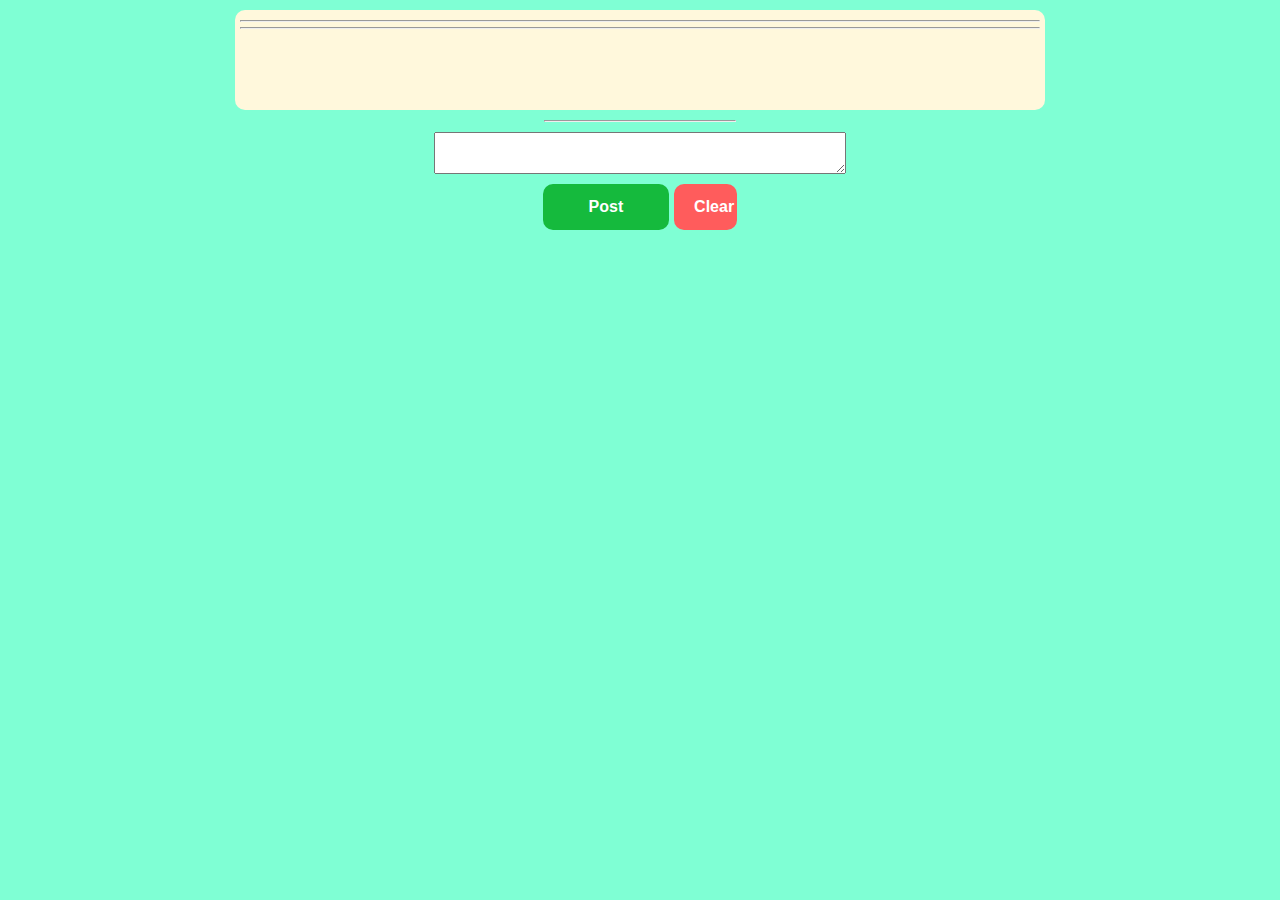
<file: Assignments/assignment5/index.html>
<!DOCTYPE html>
<html>
<head>
	<meta charset='utf-8'>
	<meta http-equiv='X-UA-Compatible' content='IE=edge'>
	<title>Blogger</title>
	<meta name='viewport' content='width=device-width, initial-scale=1'>
	<link rel='stylesheet' type='text/css' media='screen' href='main.css'>
	<script src='main.js'></script>
</head>
<body>
	<div id="PostBox">
	<div id="topic1"></div>
	<hr>
	<div id="comment1"></div>
	<hr>
	<div id="comment2"></div>
	</div>
	<hr class="short_hr">
	<textarea name="text1" id="text1"></textarea> 
	<!-- <br/> -->
	<div id="button_id">
		<button type="button" id="post" onclick="postFunction()">Post</button>
		<button type="button" id="clear" onclick="clearFunction()">Clear</button>
	</div>
	
</body>
</html>
</file>
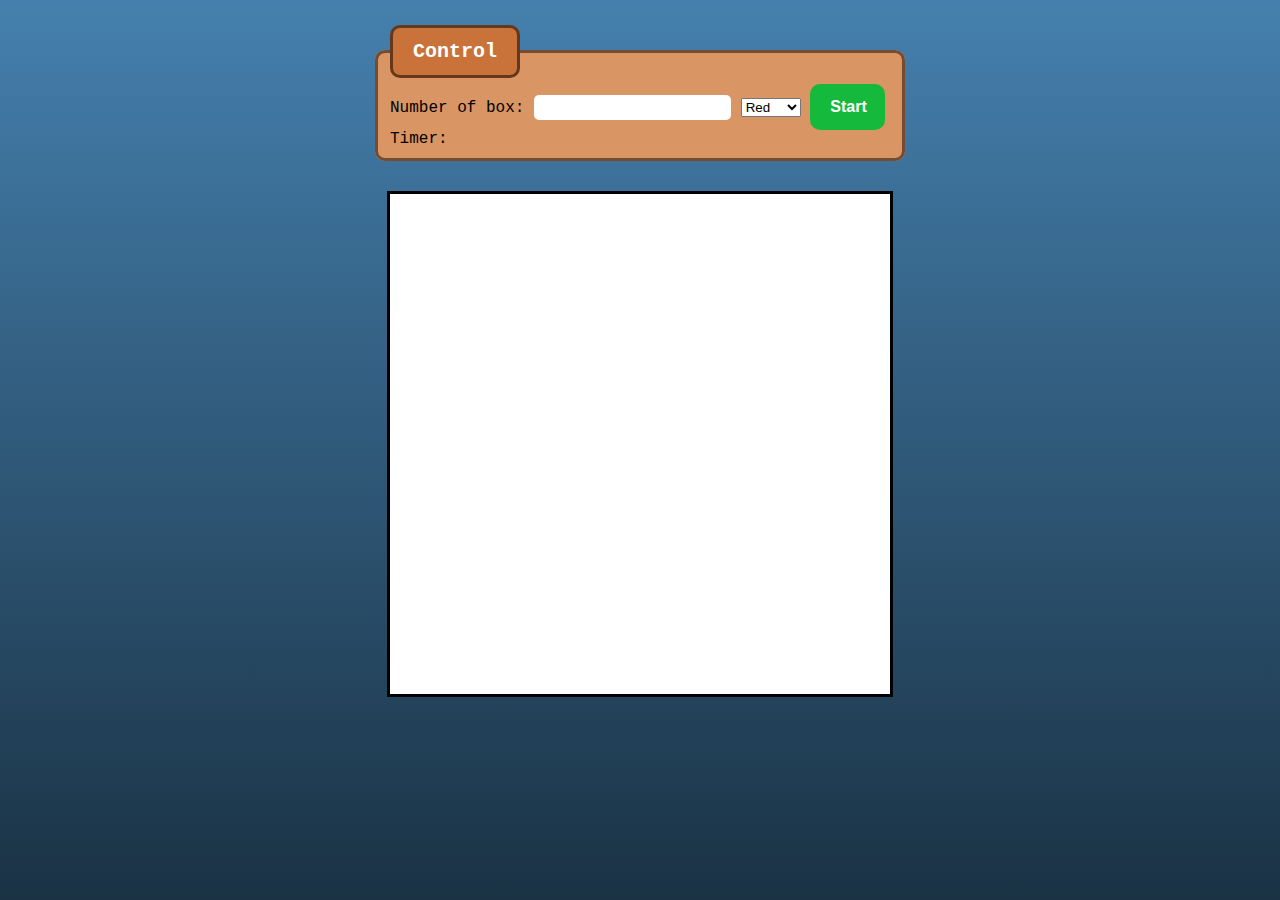
<file: Assignments/assignment7/index.html>
<!DOCTYPE html>
<html>
	<head>
		<meta charset="UTF-8">
		<title>Square game</title>
		<script type="text/javascript" src="game.js"></script>
		<link rel="stylesheet" type="text/css" href="game.css">
	</head>
	<body>
		<!-- these codes were adapted from https://courses.cs.washington.edu/courses/cse154/17sp/lecture/more-dom/code/squares.html  -->

		<fieldset>
			<legend>Control</legend>
			Number of box: 
			<input type="text" name="numbox" id="numbox">
			<select name="color" id = "color">
  				<option value="red">Red</option>
  				<option value="blue">Blue</option>
  				<option value="green">Green</option>
			</select>
			<button id="start">Start</button>
			<div id="timerClock"> Timer:
				<div id="clock"></div>
			</div>
		</fieldset>

		
		

		<div id="game-container">
			<div id="game-layer"></div>
		</div>
	
	</body>
</html>
</file>
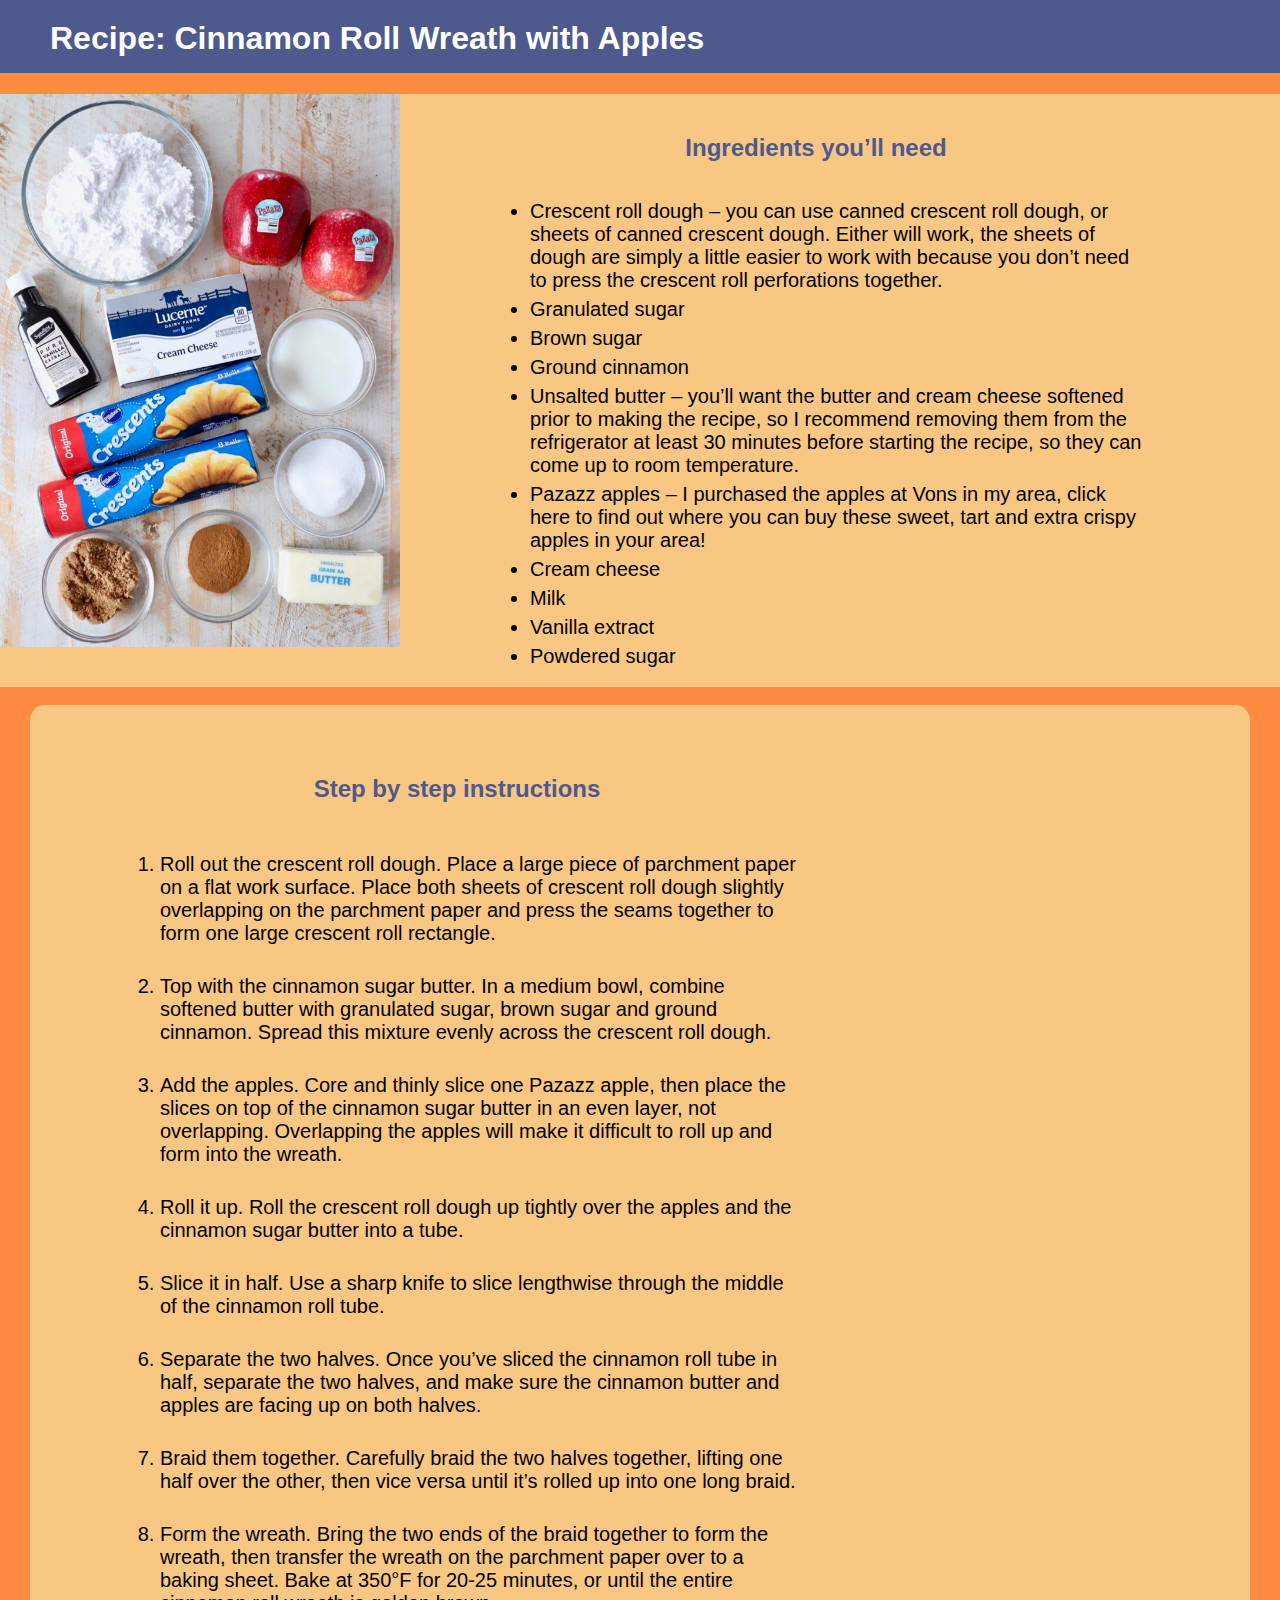
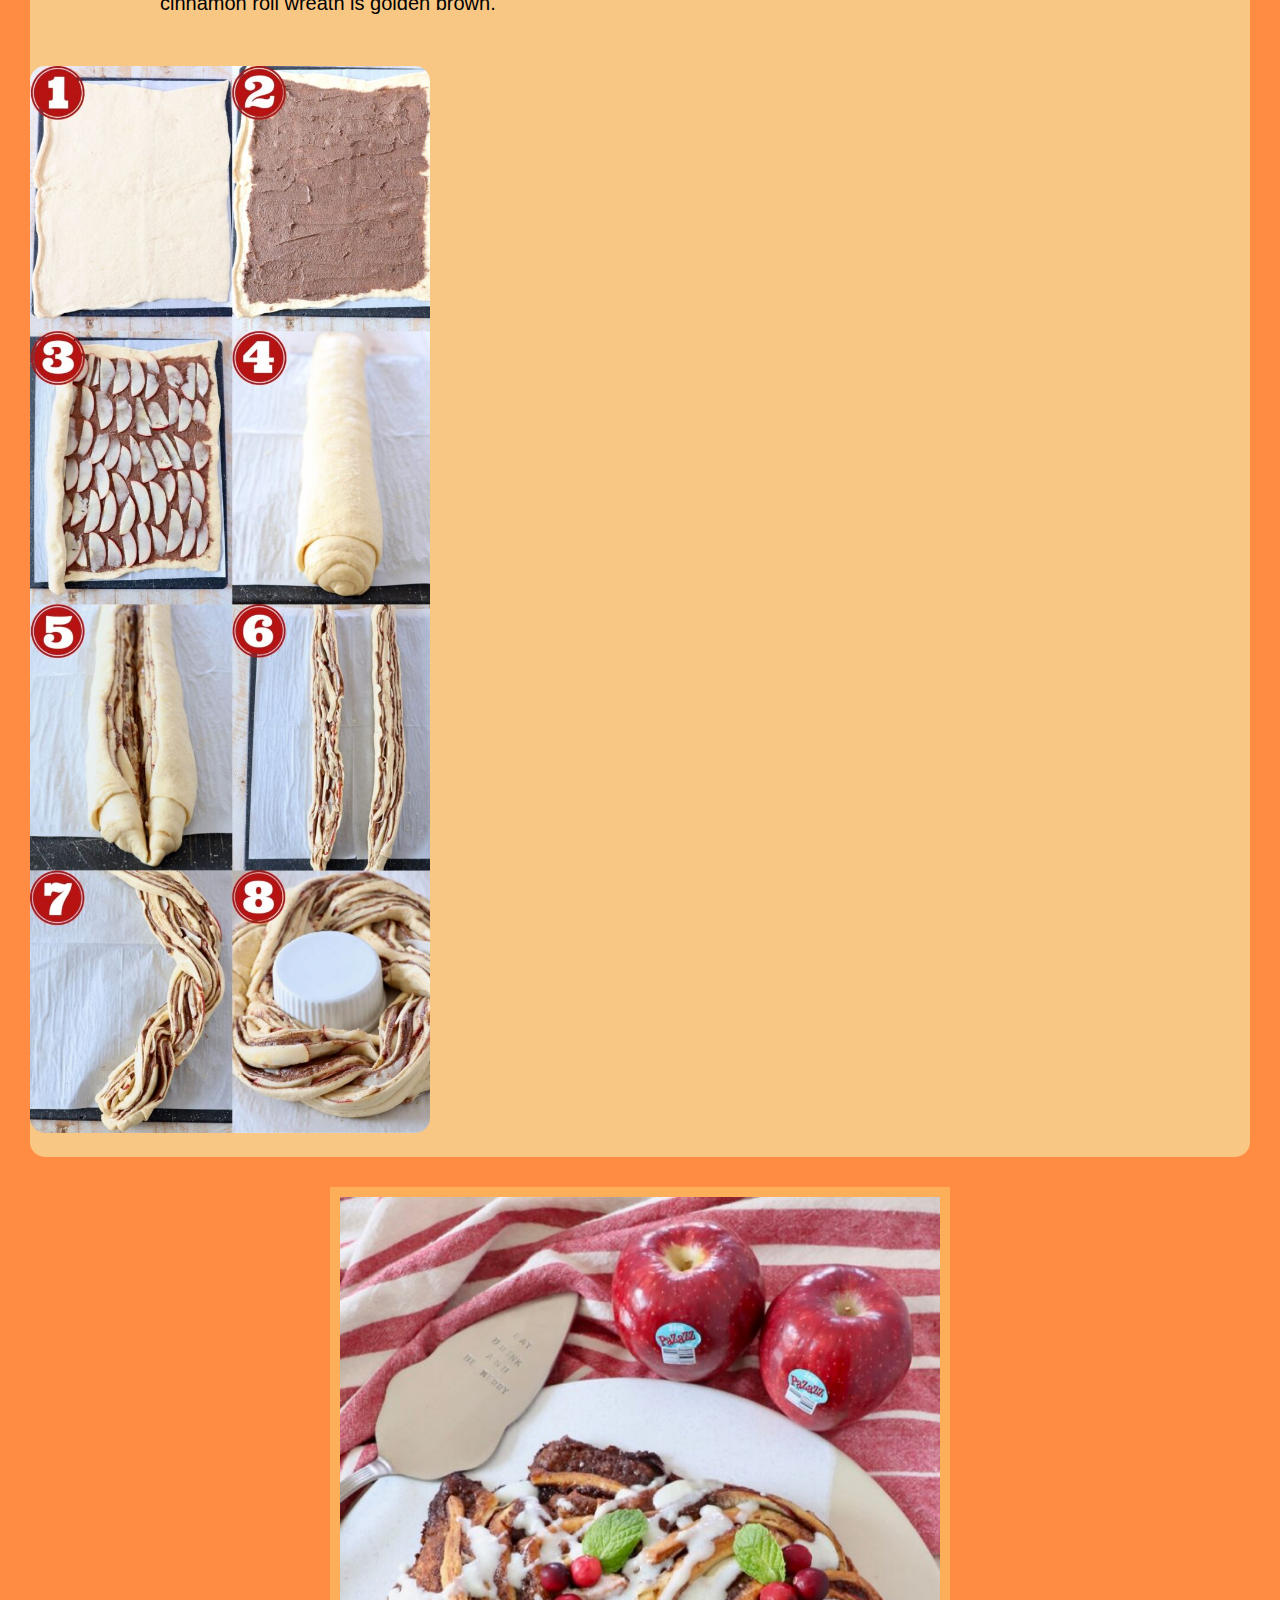
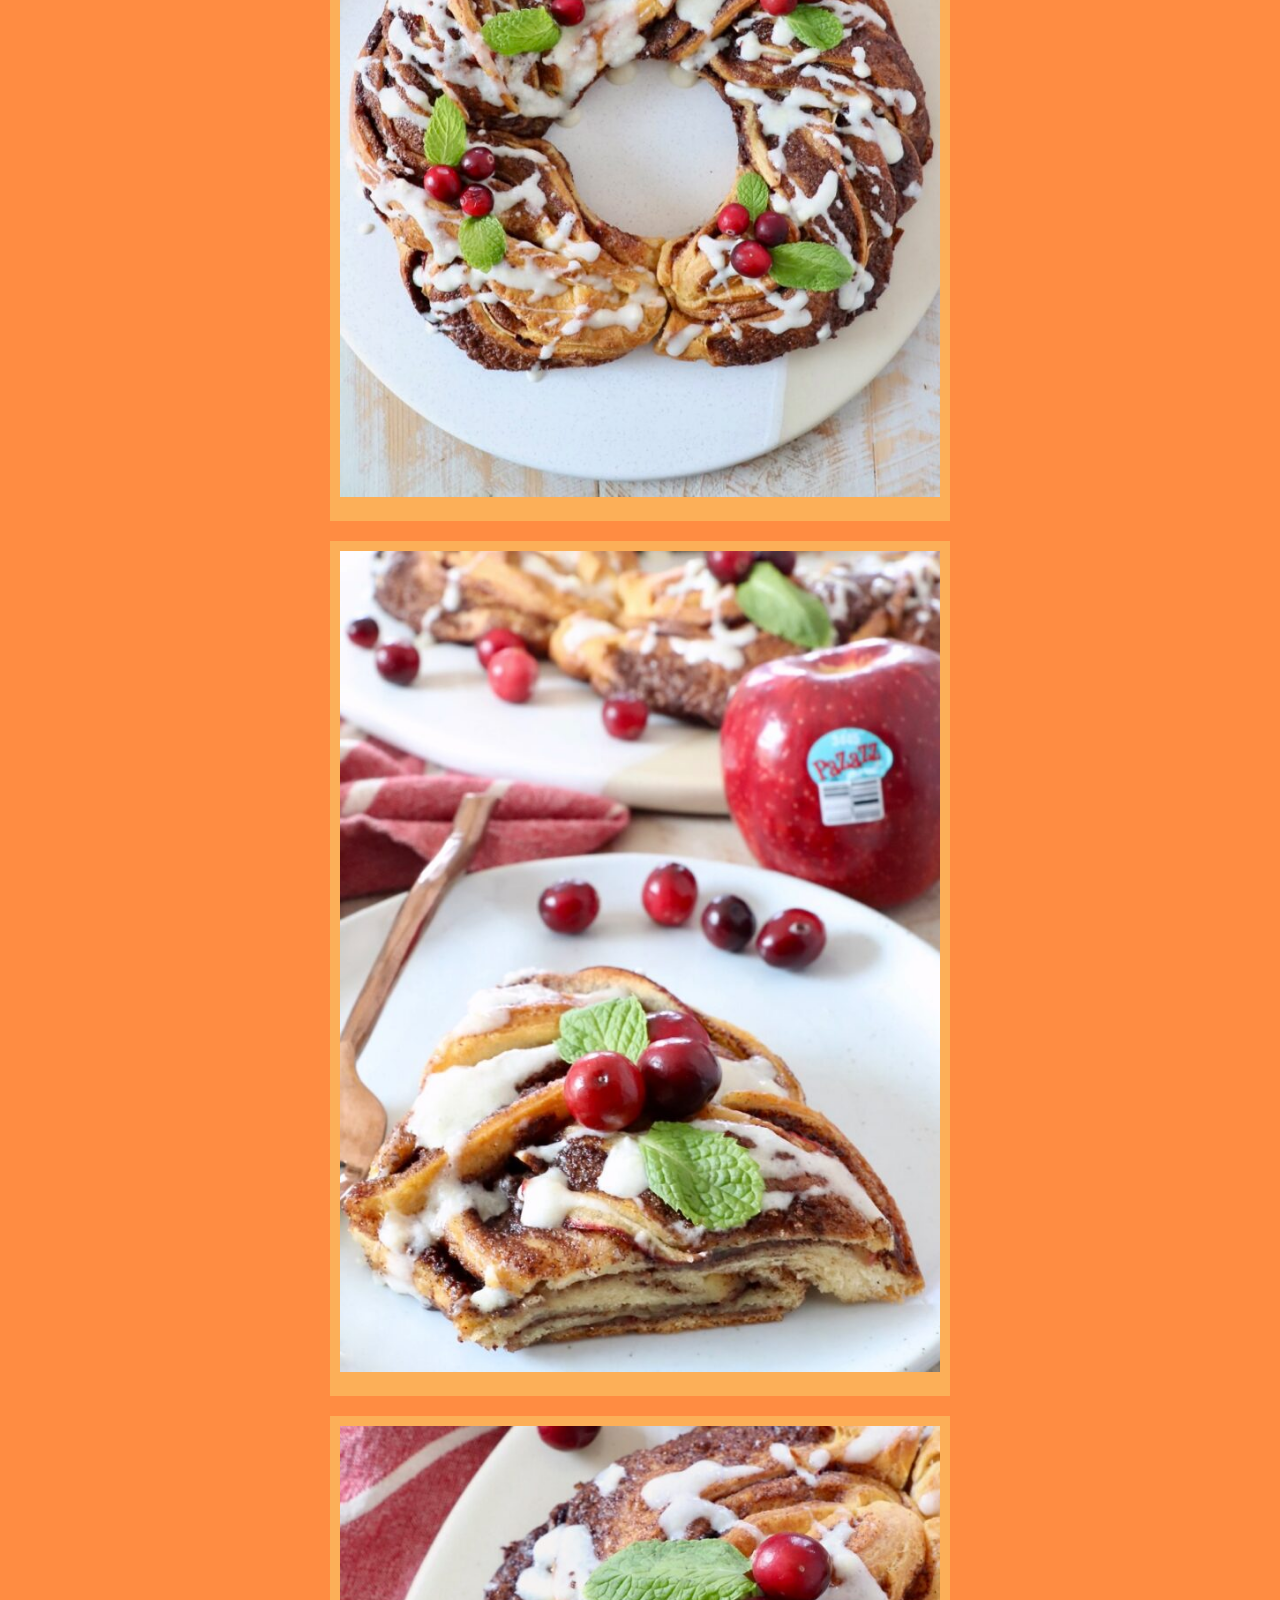
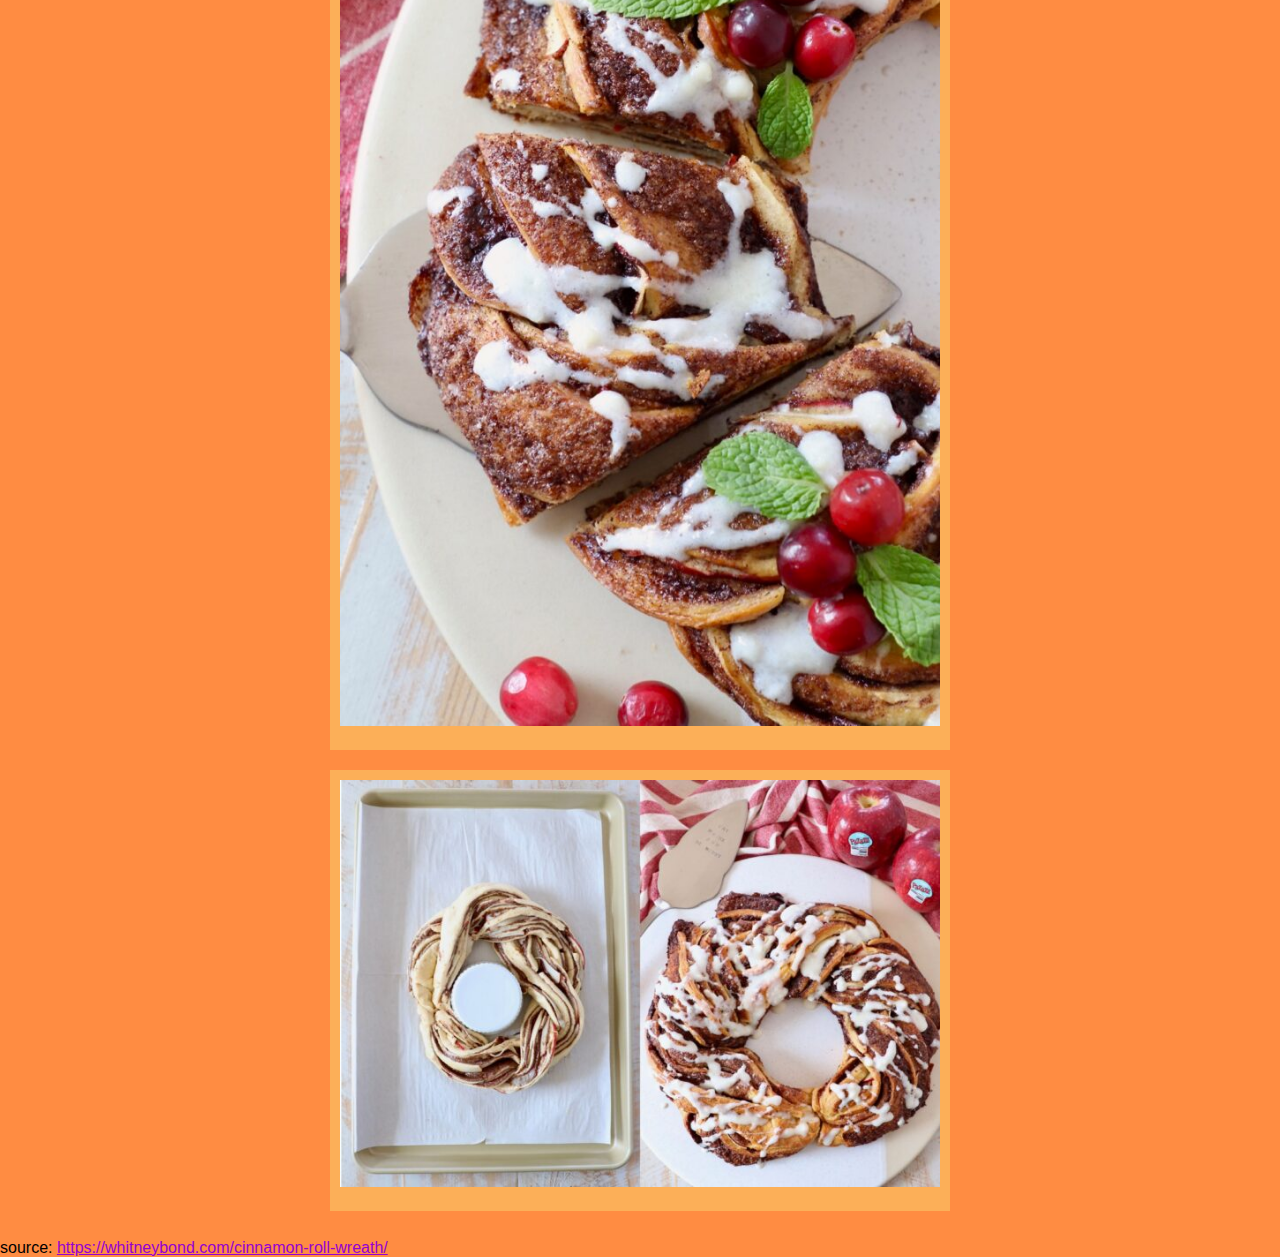
<file: Assignments/assignment3/recipe.html>
<!DOCTYPE html>
<html>
<head>
	<meta charset='utf-8'>
	<meta http-equiv='X-UA-Compatible' content='IE=edge'>
	<title>Cinnamon Roll Wreath with Apples</title>
	<meta name='viewport' content='width=device-width, initial-scale=1'>
	<link rel="stylesheet" type="text/css" media="screen" href="default.css">
	
</head>
<body>
	<h1>Recipe: Cinnamon Roll Wreath with Apples</h1>

	<div class="ingredients_block">
		<div class="ingredients_image"><img src="pic/cinnamon-1.jpeg" alt="cinnamon-1"></div>
			<div class="ingredients_text">
				<h2>Ingredients you’ll need</h2>
				<ul>
					<li>
						Crescent roll dough – you can use canned crescent roll dough, or 
						sheets of canned crescent dough. Either will work, the sheets of dough are simply a little easier to work with because you don’t need to press the crescent roll perforations together.
					</li>
					<li>
						Granulated sugar
					</li>
					<li>
						Brown sugar
					</li>
					<li>
						Ground cinnamon
					</li>
					<li>
						Unsalted butter – you’ll want the butter and cream cheese softened prior to making the recipe, so I recommend removing them from the refrigerator at least 30 minutes before starting the recipe, so they can come up to room temperature.
					</li>
					<li>
						Pazazz apples – I purchased the apples at Vons in my area, click here to find out where you can buy these sweet, tart and extra crispy apples in your area!
					</li>
					<li>
						Cream cheese
					</li>
					<li>
						Milk
					</li>
					<li>
						Vanilla extract
					</li>
					<li>
						Powdered sugar
					</li>
				</ul>
			</div>
	</div>
	<br>
	<div id="instructions">
		<div class="instructions_text">
			<h2>Step by step instructions</h2>
			<ol>
				<li>
					Roll out the crescent roll dough. Place a large piece of parchment paper on a flat work surface. Place both sheets of crescent roll dough slightly overlapping on the parchment paper and press the seams together to form one large crescent roll rectangle.
				</li>
				<li>
					Top with the cinnamon sugar butter. In a medium bowl, combine softened butter with granulated sugar, brown sugar and ground cinnamon. Spread this mixture evenly across the crescent roll dough.
				</li>
				<li>
					Add the apples. Core and thinly slice one Pazazz apple, then place the slices on top of the cinnamon sugar butter in an even layer, not overlapping. Overlapping the apples will make it difficult to roll up and form into the wreath.
				</li>
				<li>
					Roll it up. Roll the crescent roll dough up tightly over the apples and the cinnamon sugar butter into a tube.
				</li>
				<li>
					Slice it in half. Use a sharp knife to slice lengthwise through the middle of the cinnamon roll tube.
				</li>
				<li>
					Separate the two halves. Once you’ve sliced the cinnamon roll tube in half, separate the two halves, and make sure the cinnamon butter and apples are facing up on both halves.
				</li>
				<li>
					Braid them together. Carefully braid the two halves together, lifting one half over the other, then vice versa until it’s rolled up into one long braid.
				</li>
				<li>
					Form the wreath. Bring the two ends of the braid together to form the wreath, then transfer the wreath on the parchment paper over to a baking sheet. Bake at 350°F for 20-25 minutes, or until the entire cinnamon roll wreath is golden brown.
				</li>
			</ol>
		</div>
		<div class="instructions_image"><img src="pic/cinnamon-2.jpeg" alt="cinnamon-2"></div>
	</div>

	<div class="flex_container">
		<div class="div_imgdisplay"><img src="pic/cinnamon-5.jpeg" alt="cinnamon-5"></div>
		<div class="div_imgdisplay"><img src="pic/cinnamon-3.jpeg" alt="cinnamon-3"></div>
		<div class="div_imgdisplay"><img src="pic/cinnamon-4.jpeg" alt="cinnamon-4"></div>
		<div class="div_imgdisplay"><img src="pic/cinnamon-6.jpeg" alt="cinnamon-6"></div>
	</div>

	<br>
	
	<div id="source"> 
		source: <a class=":visited :link :hover" href="https://whitneybond.com/cinnamon-roll-wreath/"> https://whitneybond.com/cinnamon-roll-wreath/ </a>
	</div>
	
</body>
</html>
</file>
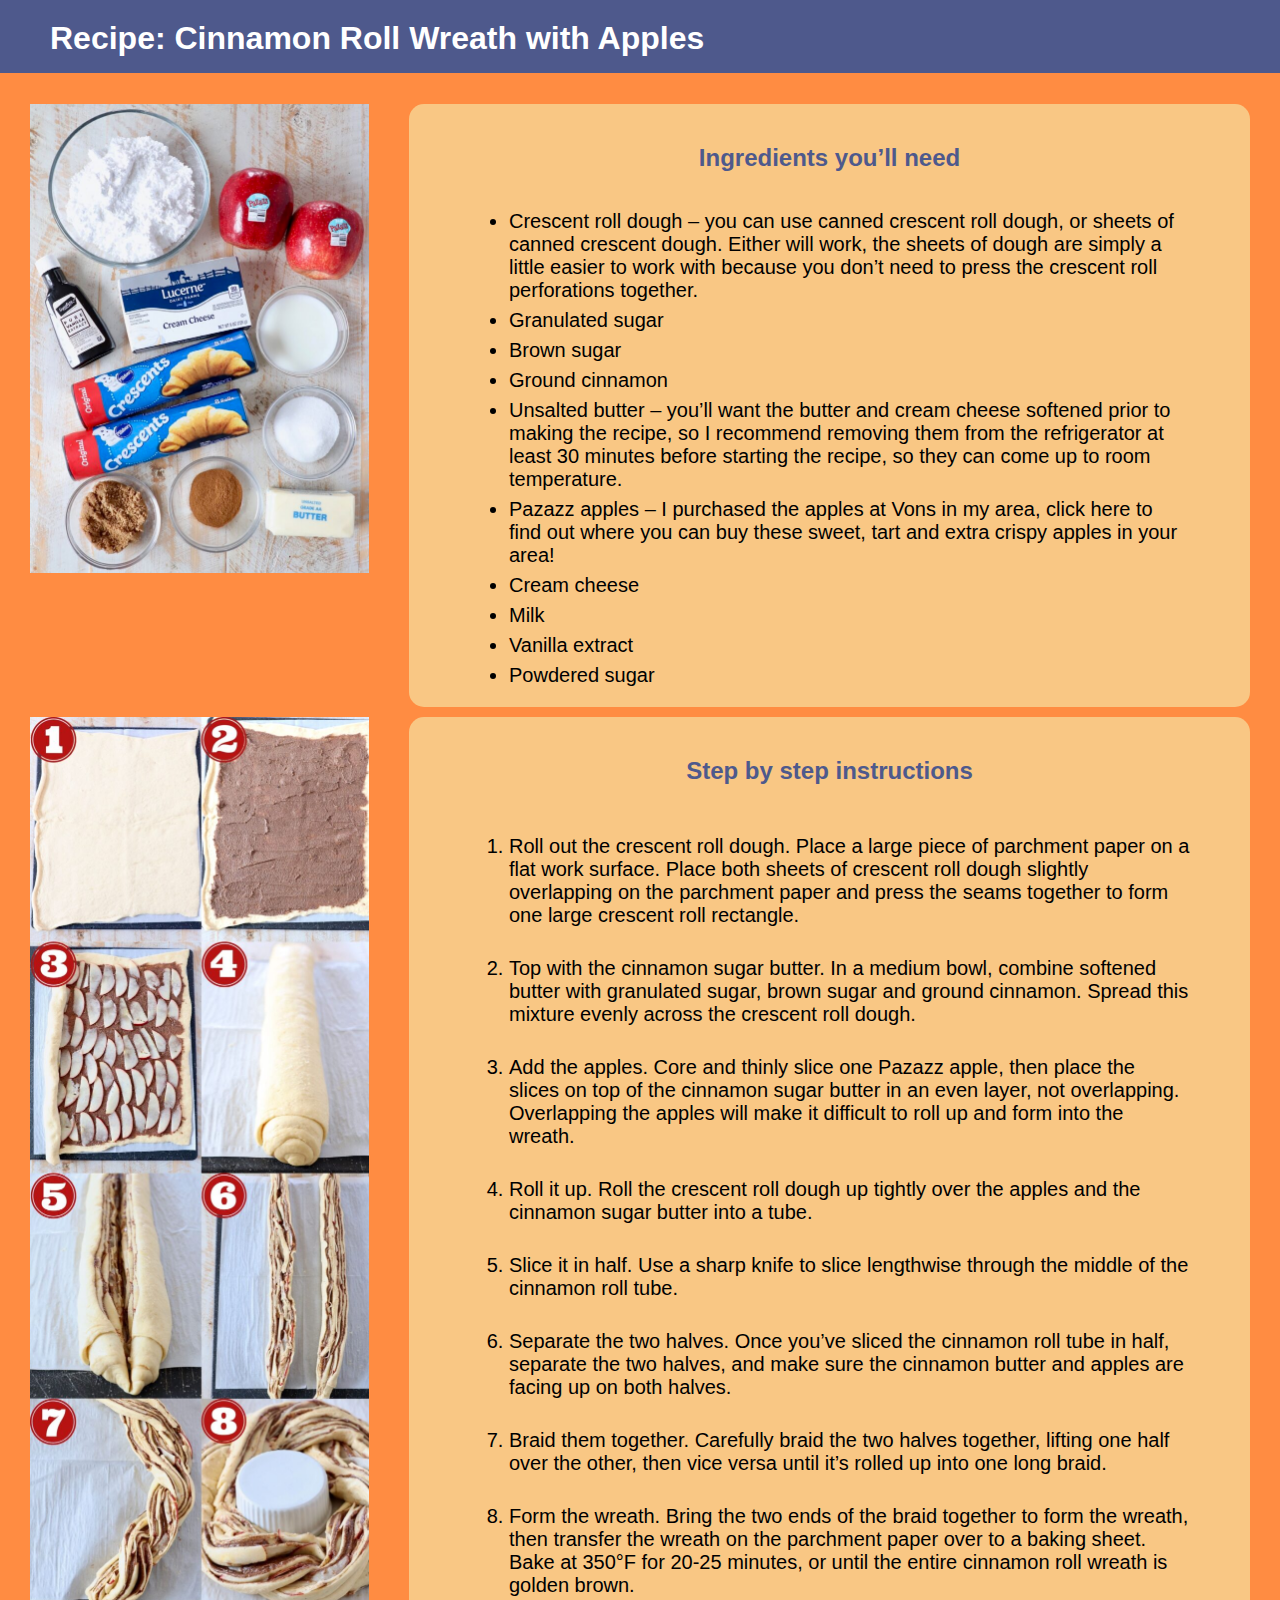
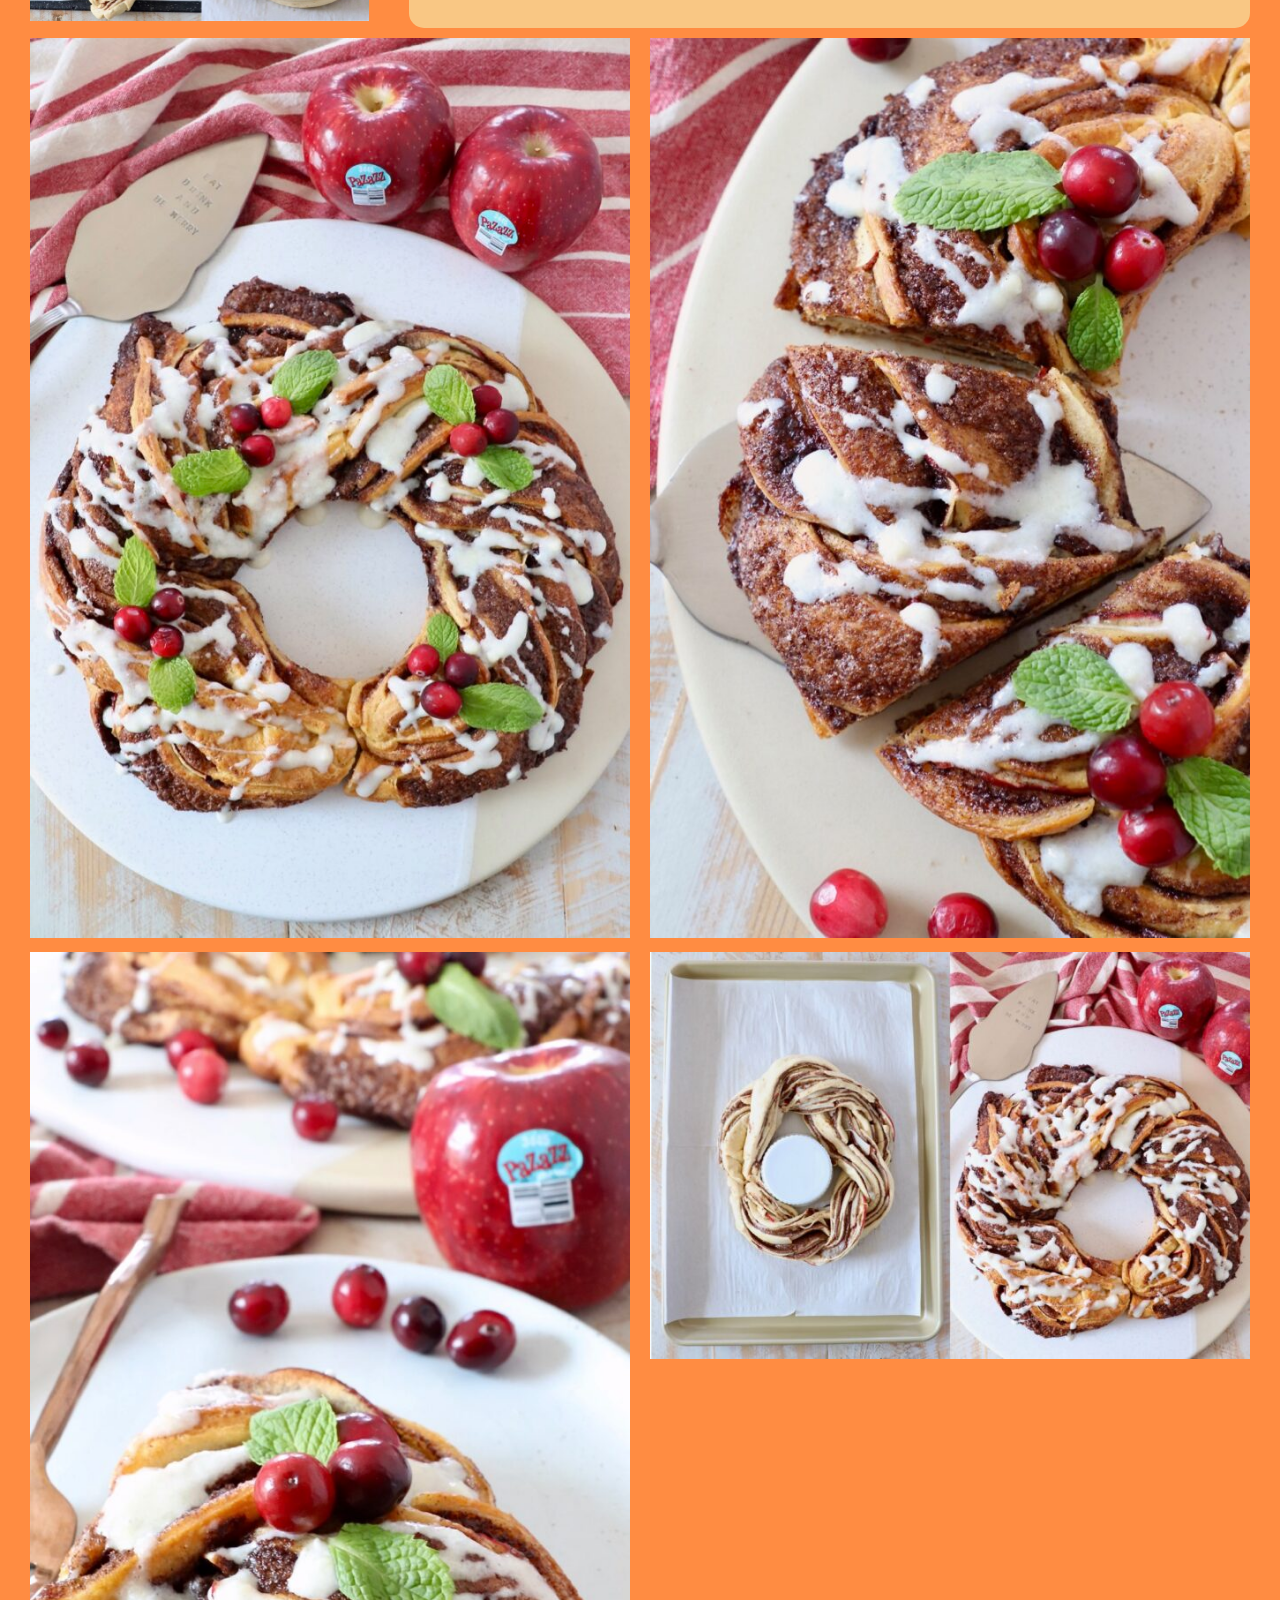
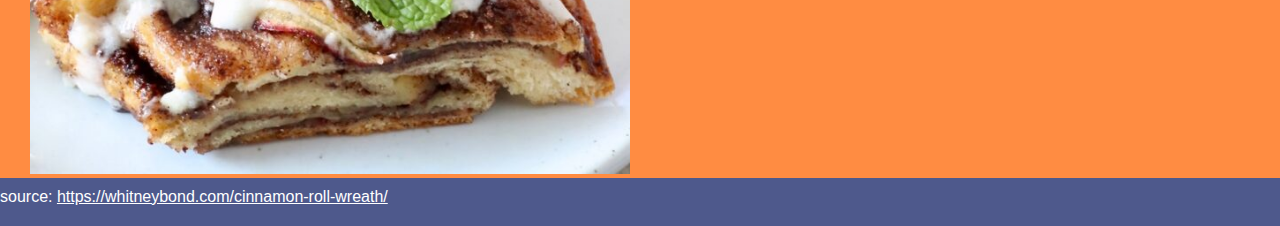
<file: Assignments/assignment4/recipe.html>
<!DOCTYPE html>
<html>
<head>
	<meta charset='utf-8'>
	<meta http-equiv='X-UA-Compatible' content='IE=edge'>
	<title>Cinnamon Roll Wreath with Apples</title>
	<meta name='viewport' content='width=device-width, initial-scale=1'>
	<link rel='stylesheet' type='text/css' media='screen' href='main.css'>
</head>
<body>
	<div class="grid-container">
        <h1 id="header">Recipe: Cinnamon Roll Wreath with Apples</h1>
		<div id="image_main1"><img src="pic/cinnamon-1.jpeg" alt="cinnamon-1"></div>
        <div id="main1">
			<h2>Ingredients you’ll need</h2>
			<ul>
				<li>
					Crescent roll dough – you can use canned crescent roll dough, or 
					sheets of canned crescent dough. Either will work, the sheets of dough are simply a little easier to work with because you don’t need to press the crescent roll perforations together.
				</li>
				<li>
					Granulated sugar
				</li>
				<li>
					Brown sugar
				</li>
				<li>
					Ground cinnamon
				</li>
				<li>
					Unsalted butter – you’ll want the butter and cream cheese softened prior to making the recipe, so I recommend removing them from the refrigerator at least 30 minutes before starting the recipe, so they can come up to room temperature.
				</li>
				<li>
					Pazazz apples – I purchased the apples at Vons in my area, click here to find out where you can buy these sweet, tart and extra crispy apples in your area!
				</li>
				<li>
					Cream cheese
				</li>
				<li>
					Milk
				</li>
				<li>
					Vanilla extract
				</li>
				<li>
					Powdered sugar
				</li>
			</ul>
		</div>
		<div id="image_main2"><img src="pic/cinnamon-2.jpeg" alt="cinnamon-2"></div>
        <div id="main2">
			<h2>Step by step instructions</h2>
			<ol>
				<li>
					Roll out the crescent roll dough. Place a large piece of parchment paper on a flat work surface. Place both sheets of crescent roll dough slightly overlapping on the parchment paper and press the seams together to form one large crescent roll rectangle.
				</li>
				<li>
					Top with the cinnamon sugar butter. In a medium bowl, combine softened butter with granulated sugar, brown sugar and ground cinnamon. Spread this mixture evenly across the crescent roll dough.
				</li>
				<li>
					Add the apples. Core and thinly slice one Pazazz apple, then place the slices on top of the cinnamon sugar butter in an even layer, not overlapping. Overlapping the apples will make it difficult to roll up and form into the wreath.
				</li>
				<li>
					Roll it up. Roll the crescent roll dough up tightly over the apples and the cinnamon sugar butter into a tube.
				</li>
				<li>
					Slice it in half. Use a sharp knife to slice lengthwise through the middle of the cinnamon roll tube.
				</li>
				<li>
					Separate the two halves. Once you’ve sliced the cinnamon roll tube in half, separate the two halves, and make sure the cinnamon butter and apples are facing up on both halves.
				</li>
				<li>
					Braid them together. Carefully braid the two halves together, lifting one half over the other, then vice versa until it’s rolled up into one long braid.
				</li>
				<li>
					Form the wreath. Bring the two ends of the braid together to form the wreath, then transfer the wreath on the parchment paper over to a baking sheet. Bake at 350°F for 20-25 minutes, or until the entire cinnamon roll wreath is golden brown.
				</li>
			</ol>
		</div>
	</div>

	<div class="grid-image-container">
		<div class="div_imgdisplay div_imgdisplay_left"><img src="pic/cinnamon-5.jpeg" alt="cinnamon-5"></div>
		<div class="div_imgdisplay div_imgdisplay_right"><img src="pic/cinnamon-4.jpeg" alt="cinnamon-4"></div>
		<div class="div_imgdisplay div_imgdisplay_left"><img src="pic/cinnamon-3.jpeg" alt="cinnamon-3"></div>
		<div class="div_imgdisplay div_imgdisplay_right"><img src="pic/cinnamon-6.jpeg" alt="cinnamon-6"></div>
		<div id="footer">
			source: <a class=":visited :link :hover " href="https://whitneybond.com/cinnamon-roll-wreath/"> https://whitneybond.com/cinnamon-roll-wreath/ </a>
		</div>
	</div>

</body>
</html>
</file>
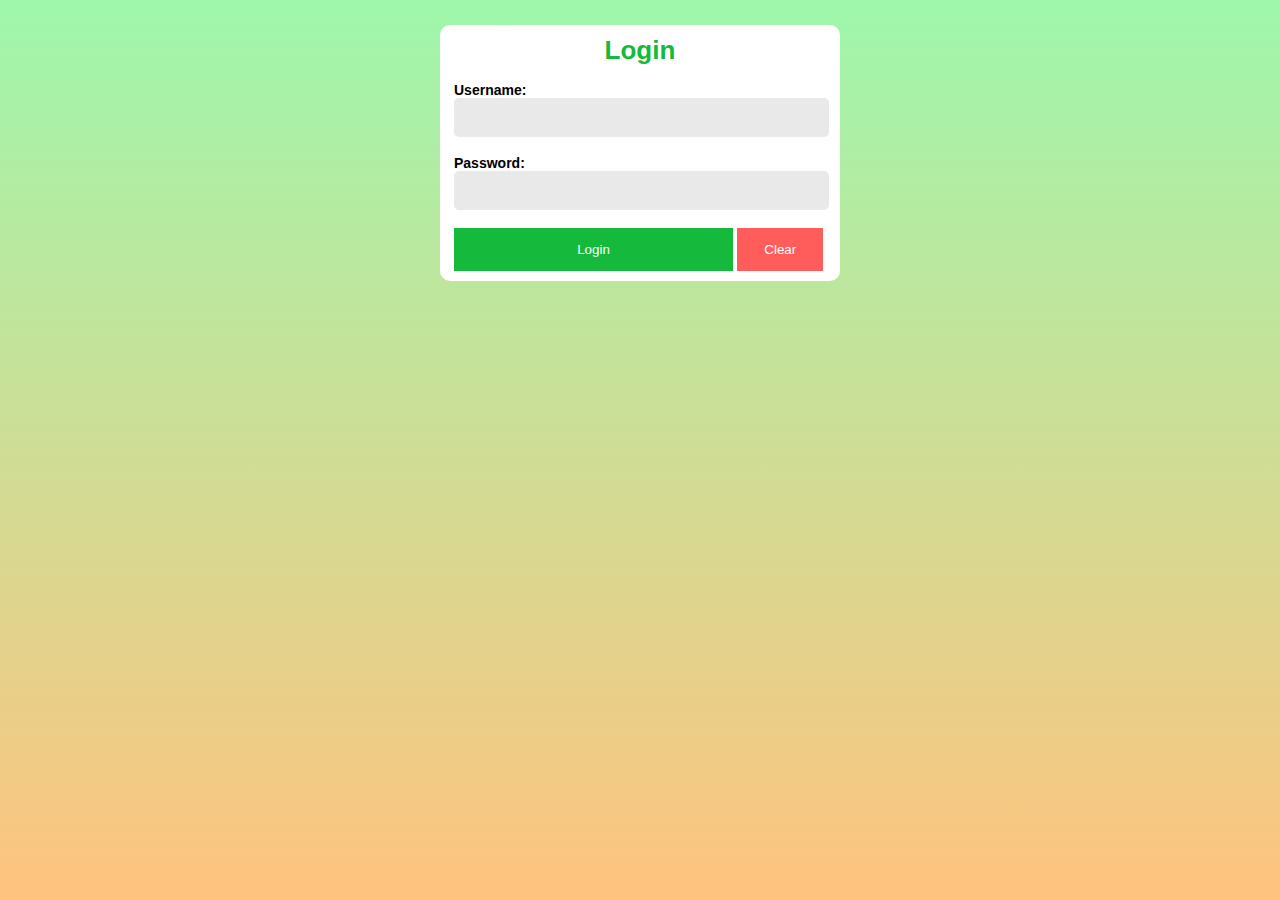
<file: Assignments/assignment6/login.html>
<!DOCTYPE html>
<html>
<head>
	<meta charset='utf-8'>
	<meta http-equiv='X-UA-Compatible' content='IE=edge'>
	<title>Page Title</title>
	<meta name='viewport' content='width=device-width, initial-scale=1'>
	<link rel='stylesheet' type='text/css' media='screen' href='login.css'>
	<script src='login.js'></script>
</head>
<body>
	<form name="myLogin" id = "myLogin">
		<fieldset>
			<legend>Login</legend>
			<div>Username: </div>
			<input type="text" name="username" id="username" required>
			<br>
			<div>Password: </div>
			<input type="password" name="password" required>
			<br>
			<input type="submit" value="Login">
			<input type="reset" value="Clear">
		</fieldset>
	</form>
</body>
</html>
</file>
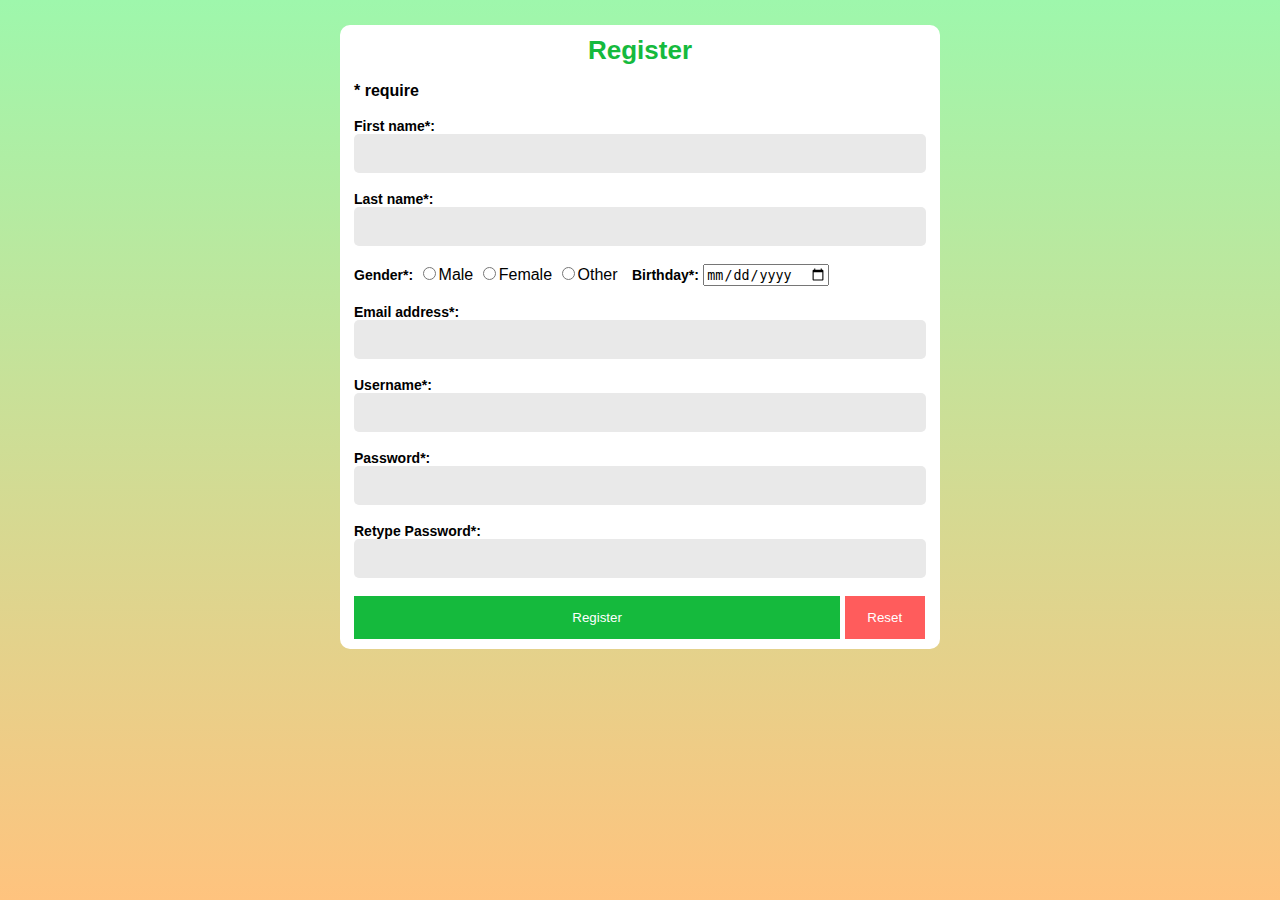
<file: Assignments/assignment6/register.html>
<!DOCTYPE html>
<html>
<head>
	<meta charset='utf-8'>
	<meta http-equiv='X-UA-Compatible' content='IE=edge'>
	<title>Page Title</title>
	<meta name='viewport' content='width=device-width, initial-scale=1'>
	<link rel='stylesheet' type='text/css' media='screen' href='register.css'>
	<script src='register.js'></script>
</head>
<body>
	<form name="myForm" id="myForm" action="login.html">
		<fieldset>
			<legend>Register</legend>
			<span>* require</span> <br>
			<span id="errormsg"></span> <br>
			<div>First name*: </div>
			<input type="text" name="firstname">
			<br>
			<div>Last name*: </div>
			<input type="text" name="lastname" >
			<br>
			<div id="id_gender">Gender*: </div>
			<input type="radio" name="gender" value="male" >Male
			<input type="radio" name="gender" value="female" >Female
			<input type="radio" name="gender" value="female" >Other
			<div id="birthday">Birthday*: </div>
			<input type="date" name="bday" value="" >
			<br><br>
			<div>Email address*: </div>
			<input type="email" name="email" >
			<br>
			<div>Username*: </div>
			<input type="text" name="username" >
			<br>
			<div>Password*: </div>
			<input type="password" name="password">
			<br>
			<div>Retype Password*: </div>
			<input type="password" name="repeat-password">
			<br>
			<input type="submit" value="Register">
			<input type="reset" value="Reset">
		</fieldset>
	</form>
</body>
</html>
</file>
<file: Assignments/assignment5/main.css>
body{
    background-color: aquamarine;
    font-family:'Trebuchet MS', 'Lucida Sans Unicode', 'Lucida Grande', 'Lucida Sans', Arial, sans-serif;
    font-size: 18px;
}

hr{
    margin-top: 5px;
    margin-bottom: 5px;
}

.short_hr{
    width: 15%;
}

#PostBox{
    background-color: cornsilk;
    width: 800px;
    height: 90px;
    border-radius: 10px;
    margin: 10px auto;
    padding: 5px;
}

#comment1, #comment2{
    margin-left: 25px;
}

#text1{
    display: block;
    width: 400px;
    margin: 10px auto;
    padding: 5px;
}

#button_id{
    text-align: center;
}

#post{
    background-color: #15ba3d;
    color: white;
    font-size: 16px;
    font-weight: bold;
    width: 10%;
    padding: 14px 20px;
    border: none;
    border-radius: 10px;
}

#post:hover{
    background-color: #0f8828;
}

#clear{
    background-color: #ff5c5c;
    color: white;
    font-size: 16px;
    font-weight: bold;
    width: 5%;
    padding: 14px 20px;
    border: none;
    border-radius: 10px;
}

#clear:hover{
    background-color: #d84b4b;
}
</file>
<file: Assignments/assignment7/game.css>
html{
    height: 100%;
}

body{
    background: linear-gradient(#4580ae,#1a3244);
    font-family: 'Courier New', Courier, monospace;
}

fieldset{
    width: 500px;
    margin: 25px auto;
    border: 3px solid #754c31;
    border-radius: 10px;
    /* background-color: coral; */
    background-color: #da9564;
}

legend{
    color: white;
    font-size: 20px;
    font-weight: bold;
    background-color: #c9733b;
    border: 3px solid #65381c;
    border-radius: 10px;
    padding: 12px 20px;
}

input[type=text]{
    border: none;
    border-radius: 5px;
    padding: 5px 10px;
}

#start{
    background-color: #15ba3d;
    color: white;
    font-size: 16px;
    font-weight: bold;
    width: 15%;
    padding: 14px 20px;
    border: none;
    border-radius: 10px;
}

#start:hover{
    background-color: #0f8828;
}

#game-container {
	margin-top: 30px;
    display: flex;
    justify-content: space-around;
}

#game-layer {
    position: relative;
    width: 500px;
    height: 500px;
    background-color: white;
    
    border: 3px solid black;
}

.square {
    position: absolute;
    width: 25px;
    height: 25px;
    border: 3px solid black;
}

.red{
    background-color: red; 
}
.blue{
    background-color: blue; 
}

.green{
    background-color: green; 
}
</file>
<file: Assignments/assignment3/default.css>
body{
    background-color: #ff8c42;
    font-family: 'Lucida Sans', 'Lucida Sans Regular', 'Lucida Grande', 'Lucida Sans Unicode', Geneva, Verdana, sans-serif;
    margin: 0;
}

h2{
    color: #4e598c;
}

li, div{
    color: black;
}

h1{
    color: #ffffff;
    background-color: #4e598c;
    margin-top: 0;
    padding-top: 20px;
    padding-bottom: 16px;
    padding-left: 50px;
}

li{
    font-size: 20px;
}

.ingredients_block, #instructions {
    display: flex;
    flex-wrap: wrap;
    justify-content: left;
    background-color: #f9c784;
    /* text-align: left; */
}

.ingredients_text{
    width: 65%;
}

.ingredients_block > .ingredients_image{
    width: 400px;

}

.ingredients_block img{
    max-width: 100%;
}

.ingredients_block h2{
    text-align: center;
    padding-top: 20px;
    padding-bottom: 15px;
}

.ingredients_block ul{
    margin-left: 50px;
    margin-right: 50px;
    padding-left: 80px;
    padding-right: 35px;
}

.ingredients_block li{
    padding-top: 3px;
    padding-bottom: 3px;
}

.flex_container {
    display: flex;
    flex-wrap: wrap;
}

.flex_container img{
    width: 100%;
}


#instructions{
    margin-left: 30px;
    margin-right: 30px;
    border-radius: 15px;
}

.instructions_text{
    width: 70%;
}

#instructions h2{
    text-align: center;
    padding-top: 50px;
    padding-bottom: 15px;
}

#instructions img{
    max-width: 100%;
    border-radius: 15px;
    margin-top: 20px;
    margin-bottom: 20px;
    margin-right: 25px;
}

#instructions ol{
    margin-left: 30px;
    margin-right: 30px;
    padding-left: 100px;
    padding-right: 50px;
}

#instructions li{
    padding-top: 15px;
    padding-bottom: 15px;
}

.instructions_image{
    width: 400px;
}

.flex_container{
    display: flex;
    flex-wrap: wrap;
    justify-content: center;
    margin-top: 20px;
}

.div_imgdisplay {
    /* display: inline-block; */
    width: 600px;
    background-color: #fcaf58;
    margin-left: 15px;
    margin-right: 15px;
    margin-top: 10px;
    margin-bottom: 10px;
    padding-left: 10px;
    padding-right: 10px;
    padding-top: 10px;
    padding-bottom: 20px;
}

#source{
    font-size: 16px;
}

a:link{
    color: darkviolet;
}

a:visited {
    color: #4e598c;
}

a:hover{
    color: lime;
}
</file>
<file: Assignments/assignment4/main.css>
body{
	background-color: #ff8c42;
    font-family: 'Lucida Sans', 'Lucida Sans Regular', 'Lucida Grande', 'Lucida Sans Unicode', Geneva, Verdana, sans-serif;
	margin: 0;
}

h2{
	color: #4e598c;
}

li, div{
    color: black;
}

h1{
    color: #ffffff;
    background-color: #4e598c;
    margin-top: 0;
    padding-top: 20px;
    padding-bottom: 16px;
    padding-left: 50px;
}

li{
    font-size: 20px;
}

a:link{
	color: white;
}

a:visited{
	color:burlywood;
}

a:hover{
	color: darkorange;
}

.grid-container {
	display: grid;
	grid-template-columns: 30% auto;
	grid-gap: 10px;
}

#header{
	grid-column: 1 / span 2;
}

#image_main1{
	grid-column: 1 / span 1;
	margin-left: 30px;
	margin-right: 15px;
}

#image_main1 > img{
	width: 100%;
}

#main1{
	grid-column: 2 / span 1;
	margin-left: 15px;
	margin-right: 30px;
	padding-left: 60px;
	padding-right: 60px;
	background-color: #f9c784;
	border-radius: 15px;
}

#main1 > h2{
	text-align: center;
	padding-top: 20px;
	padding-bottom: 15px;
}

#main1 li{
	padding-top: 3px;
	padding-bottom: 4px;
}

#image_main2{
	grid-column: 1 / span 1;
	margin-left: 30px;
	margin-right: 15px;
}

#image_main2 > img{
	width: 100%;
}

#main2{
	grid-column: 2 / span 1;
	margin-left: 15px;
	margin-right: 30px;
	padding-left: 60px;
	padding-right: 60px;
	background-color: #f9c784;
	border-radius: 15px;
}

#main2 > h2{
	text-align: center;
	padding-top: 20px;
	padding-bottom: 15px;
}

#main2 li{
	padding-top: 15px;
	padding-bottom: 15px;
}

.grid-image-container{
	display: grid;
	grid-template-columns: 50% 50%;
}

.div_imgdisplay_left{
	grid-column: auto;
	text-align: right;
	margin-top: 10px;
	margin-left: 30px;
	margin-right: 10px;
}

.div_imgdisplay_right{
	grid-column: auto;
	text-align: left;
	margin-top: 10px;
	margin-left: 10px;
	margin-right: 30px;
}

.div_imgdisplay img{
	width: 100%;
}

#footer{
	grid-column: 1 / span 2;
	color: #ffffff;
	background-color: #4e598c;
	padding-top: 10px;
	padding-bottom: 20px;
}

@media only screen and (max-width: 800px) {
	.grid-container {
		display: grid;
		grid-template-columns: auto;
	}
	#header{
		grid-column: 1 / span 1;
	}
	#image_main1{
		grid-column: 1 / span 1;
		margin-left: 20px;
		margin-right: 20px;
	}
	
	#image_main1 > img{
		width: 100%;
	}
	
	#main1{
		grid-column: 1 / span 1;
		margin-left: 20px;
		margin-right: 20px;
		padding-left: 60px;
		padding-right: 60px;
		background-color: #f9c784;
		border-radius: 15px;
	}
	
	#main1 > h2{
		text-align: center;
		padding-top: 20px;
		padding-bottom: 15px;
	}
	
	#main1 li{
		padding-top: 3px;
		padding-bottom: 4px;
	}
	
	#image_main2{
		grid-column: 1 / span 1;
		margin-left: 20px;
		margin-right: 20px;
	}
	
	#image_main2 > img{
		width: 100%;
	}
	
	#main2{
		grid-column: 1 / span 1;
		margin-left: 20px;
		margin-right: 20px;
		padding-left: 60px;
		padding-right: 60px;
		background-color: #f9c784;
		border-radius: 15px;
	}
	
	#main2 > h2{
		text-align: center;
		padding-top: 20px;
		padding-bottom: 15px;
	}
	
	#main2 li{
		padding-top: 15px;
		padding-bottom: 15px;
	}

	.grid-image-container{
		display: grid;
		grid-template-columns: auto;
	}

	.div_imgdisplay{
		grid-column: auto;
		margin-left: 20px;
		margin-right: 20px;
	}

	.div_imgdisplay img{
		width: 100%;
	}
	
	#footer{
		grid-column: 1 / span 1;
		color: #ffffff;
		background-color: #4e598c;
		padding-top: 10px;
		padding-bottom: 20px;
	}
}
</file>
<file: Assignments/assignment6/login.css>
html{
    height: 100%;
}

body{
    background: linear-gradient(#9ef7ac,#ffc37e);
    font-family: sans-serif, Geneva, Tahoma, Verdana;
}

form{
    width: 400px;
    margin: 25px auto;
    border-radius: 10px;
    /* background-color: coral; */
    background-color: white;
}

legend{
    color: #15ba3d;
    text-align: center;
    font-size: 26px;
    font-weight: bold;
    /* background-color: aquamarine; */
    padding: 10px 20px;
    /* border-radius: 10px; */
}

fieldset{
    /* border-radius: 10%; */
    border: 0px none;
}

div{
    font-size: 14px;
    font-weight: bold;
}

input[type=text], input[type=password]{
    display: block;
    width: 90%;
    background-color: #e9e9e9;
    border: 0 none;
    border-radius: 5px;
    padding: 12px 20px;
}

input[type=submit]{
    width: 75%;
    background-color: #15ba3d;
    color: white;
    padding: 14px 20px;
    border: none;
}

input[type=submit]:hover{
    background-color: #0f8828;
}

input[type=reset]{
    width: 23%;
    background-color: #ff5c5c;
    color: white;
    padding: 14px 20px;
    border: none;
}

input[type=reset]:hover{
    background-color: #d84b4b;
}
</file>
<file: Assignments/assignment6/register.css>
html{
    height: 100%;
}

body{
    background: linear-gradient(#9ef7ac,#ffc37e);
    font-family: sans-serif, Geneva, Tahoma, Verdana;
}

form{
    width: 600px;
    margin: 25px auto;
    border-radius: 10px;
    /* background-color: coral; */
    background-color: white;
}

legend{
    color: #15ba3d;
    text-align: center;
    font-size: 26px;
    font-weight: bold;
    /* background-color: aquamarine; */
    padding: 10px 20px;
    /* border-radius: 10px; */
}

fieldset{
    /* border-radius: 10%; */
    border: 0px none;
}

span{
    font-weight: bold;
}

#errormsg{
    color: red;
}

input[type=text], input[type=email], input[type=password]{
    display: block;
    width: 93%;
    background-color: #e9e9e9;
    border: 0 none;
    border-radius: 5px;
    padding: 12px 20px;
}

input[type=submit]{
    width: 85%;
    background-color: #15ba3d;
    color: white;
    padding: 14px 20px;
    border: none;
}

input[type=submit]:hover{
    background-color: #0f8828;
}

input[type=reset]{
    width: 14%;
    background-color: #ff5c5c;
    color: white;
    padding: 14px 20px;
    border: none;
}

input[type=reset]:hover{
    background-color: #d84b4b;
}

div{
    font-size: 14px;
    font-weight: bold;
}

#birthday, #id_gender{
    display: inline-block;
}

#birthday{
    margin-left: 10px;
}
</file>
